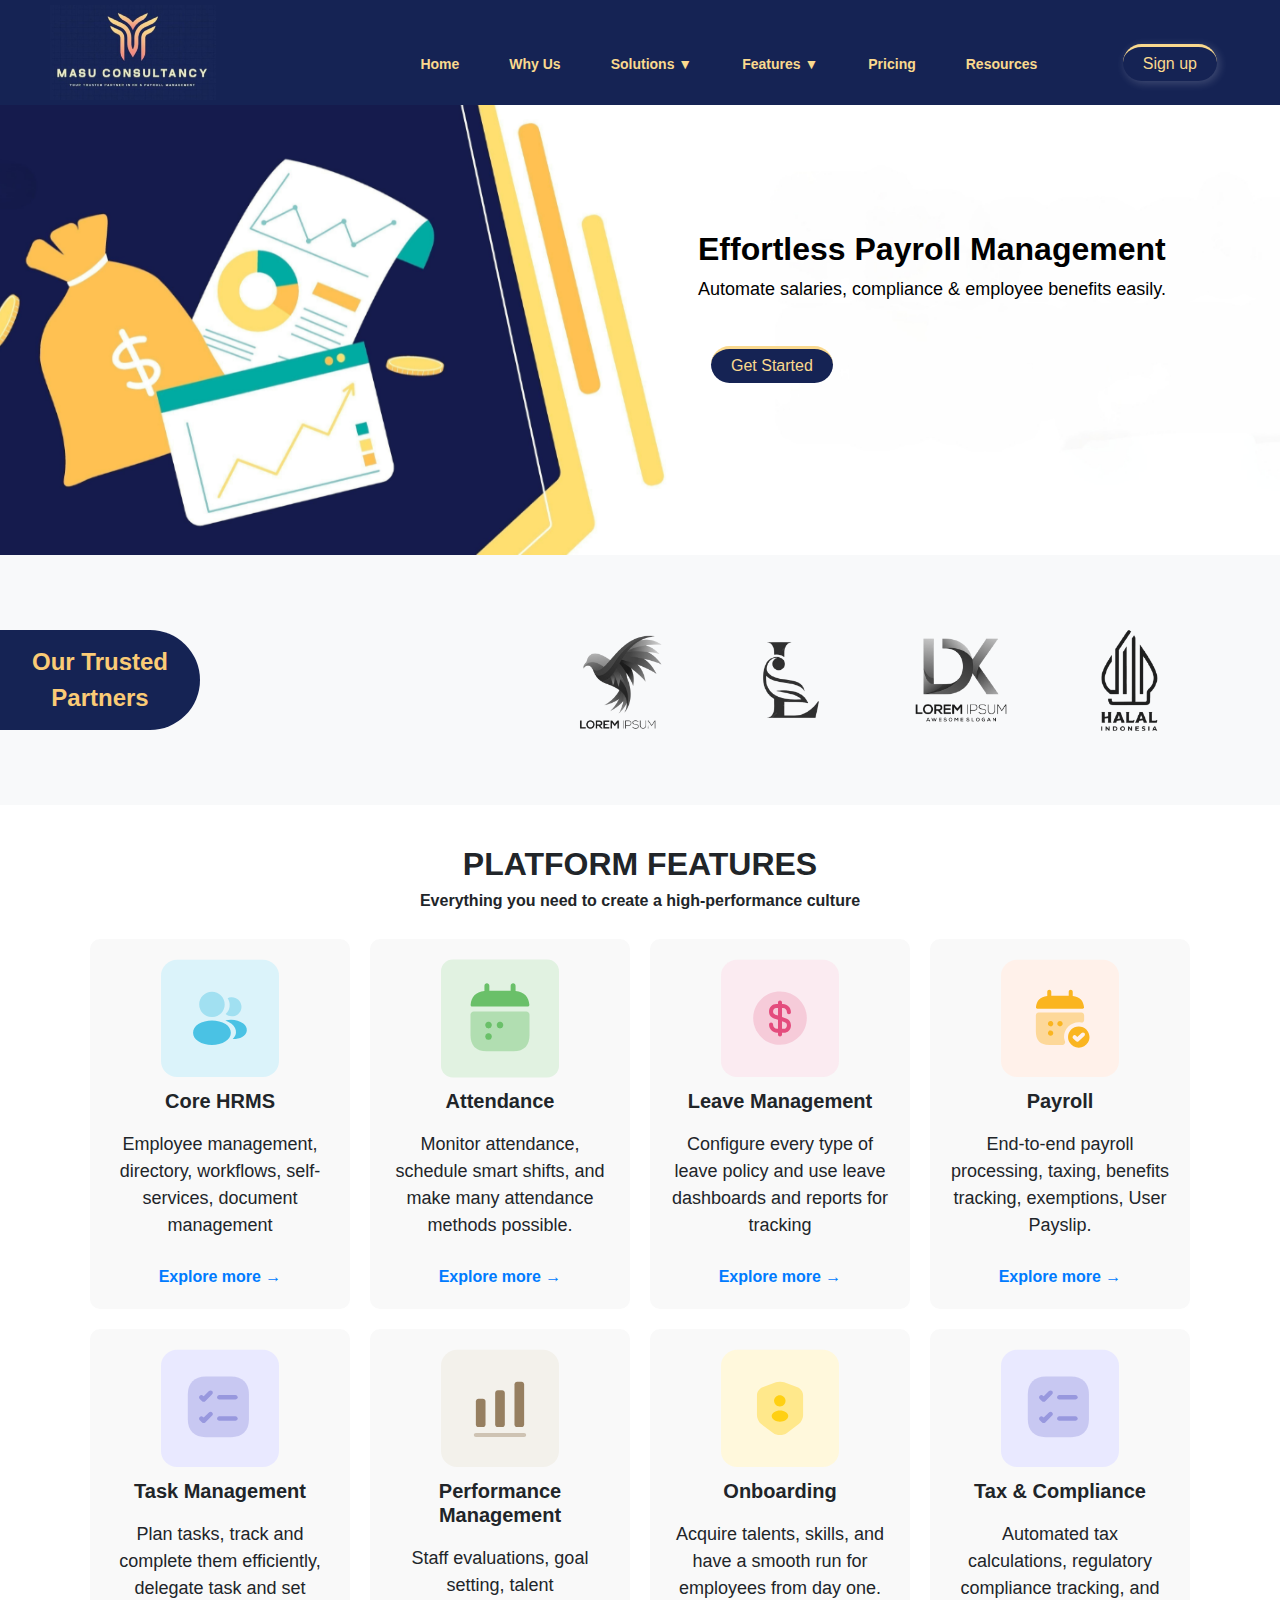
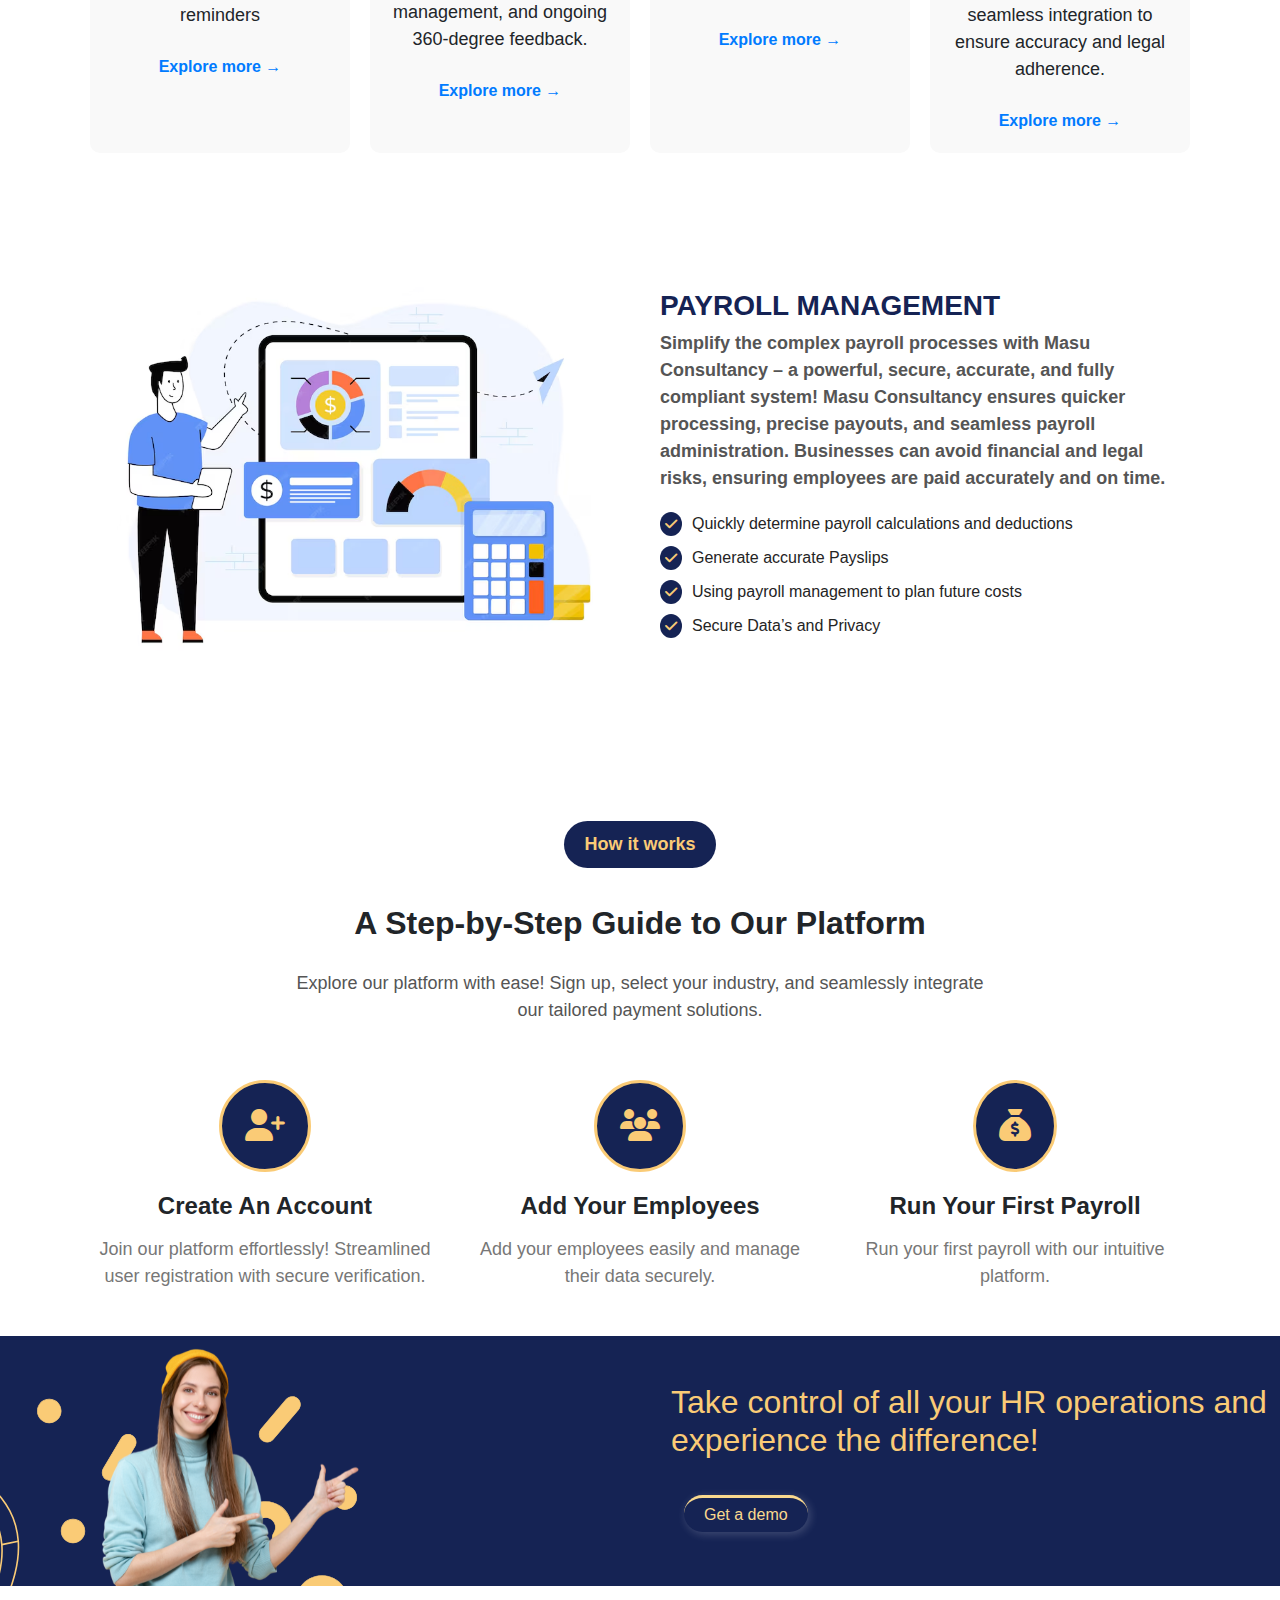
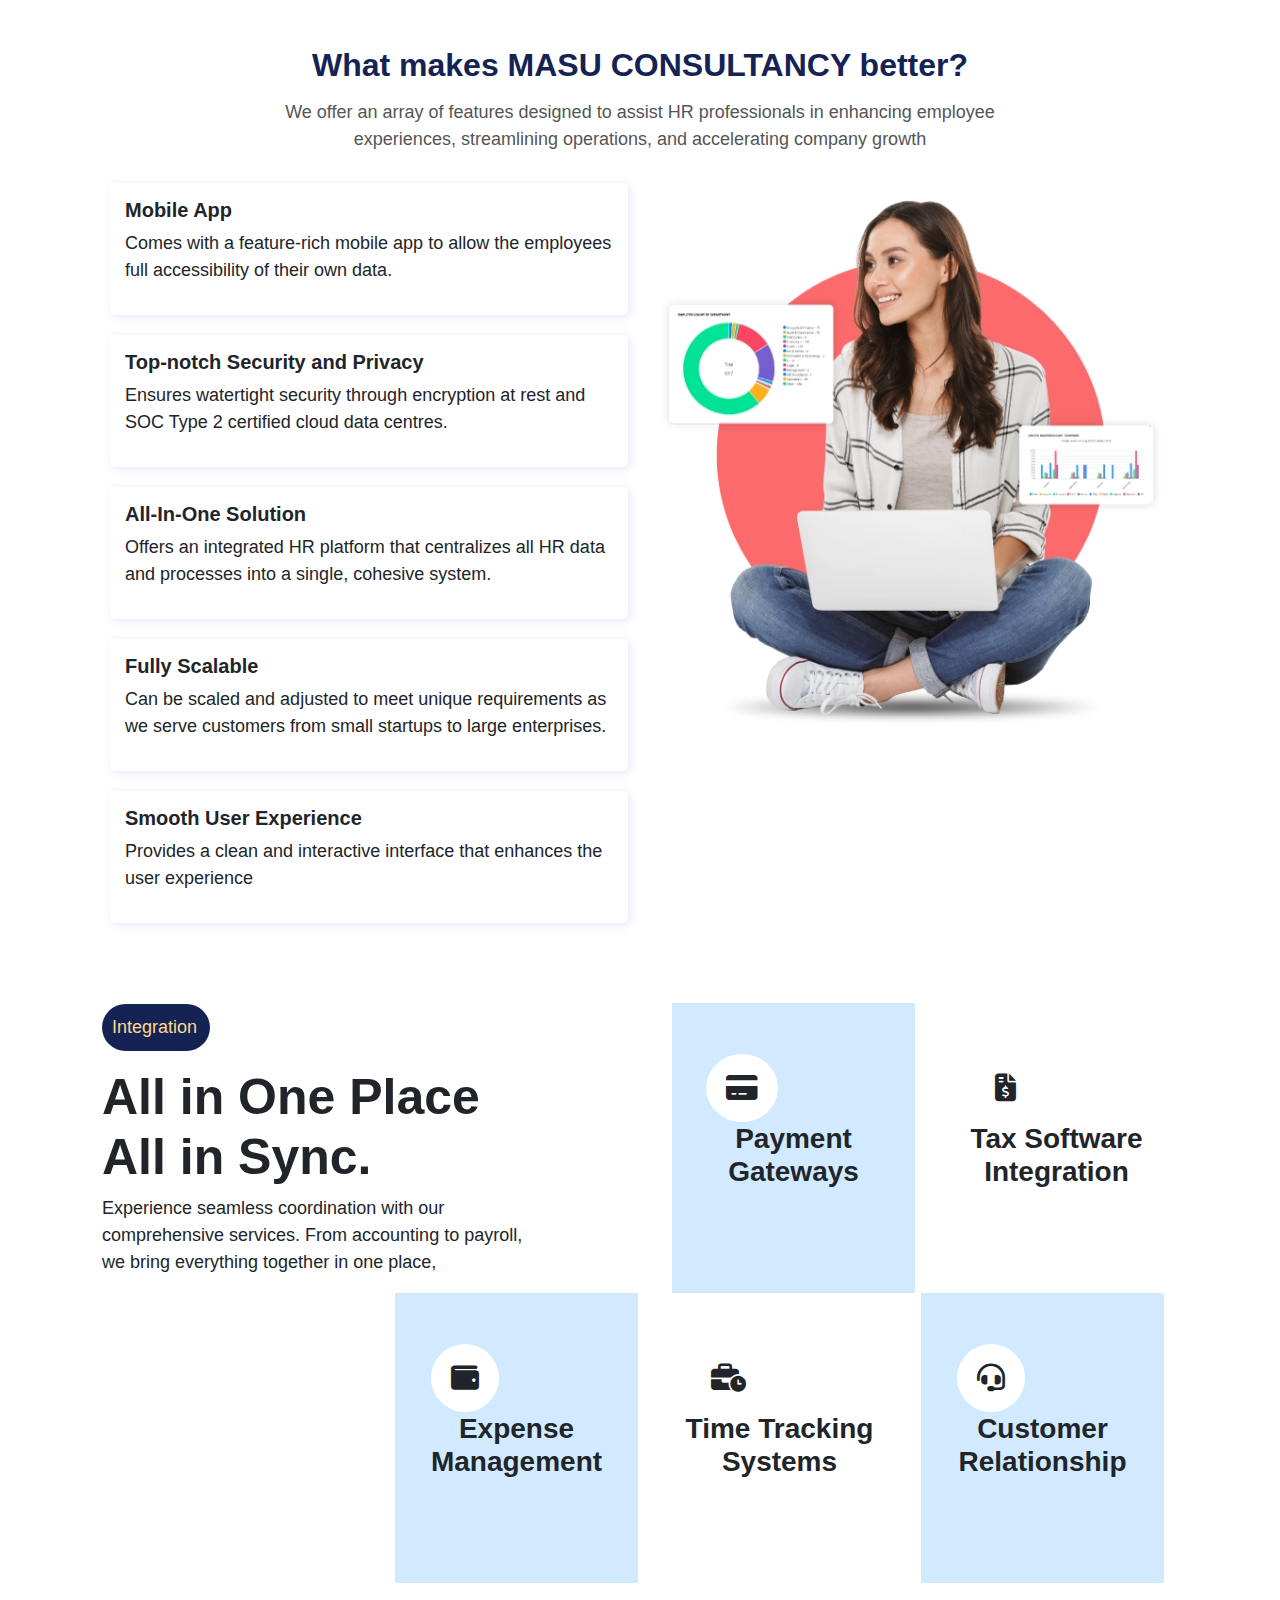
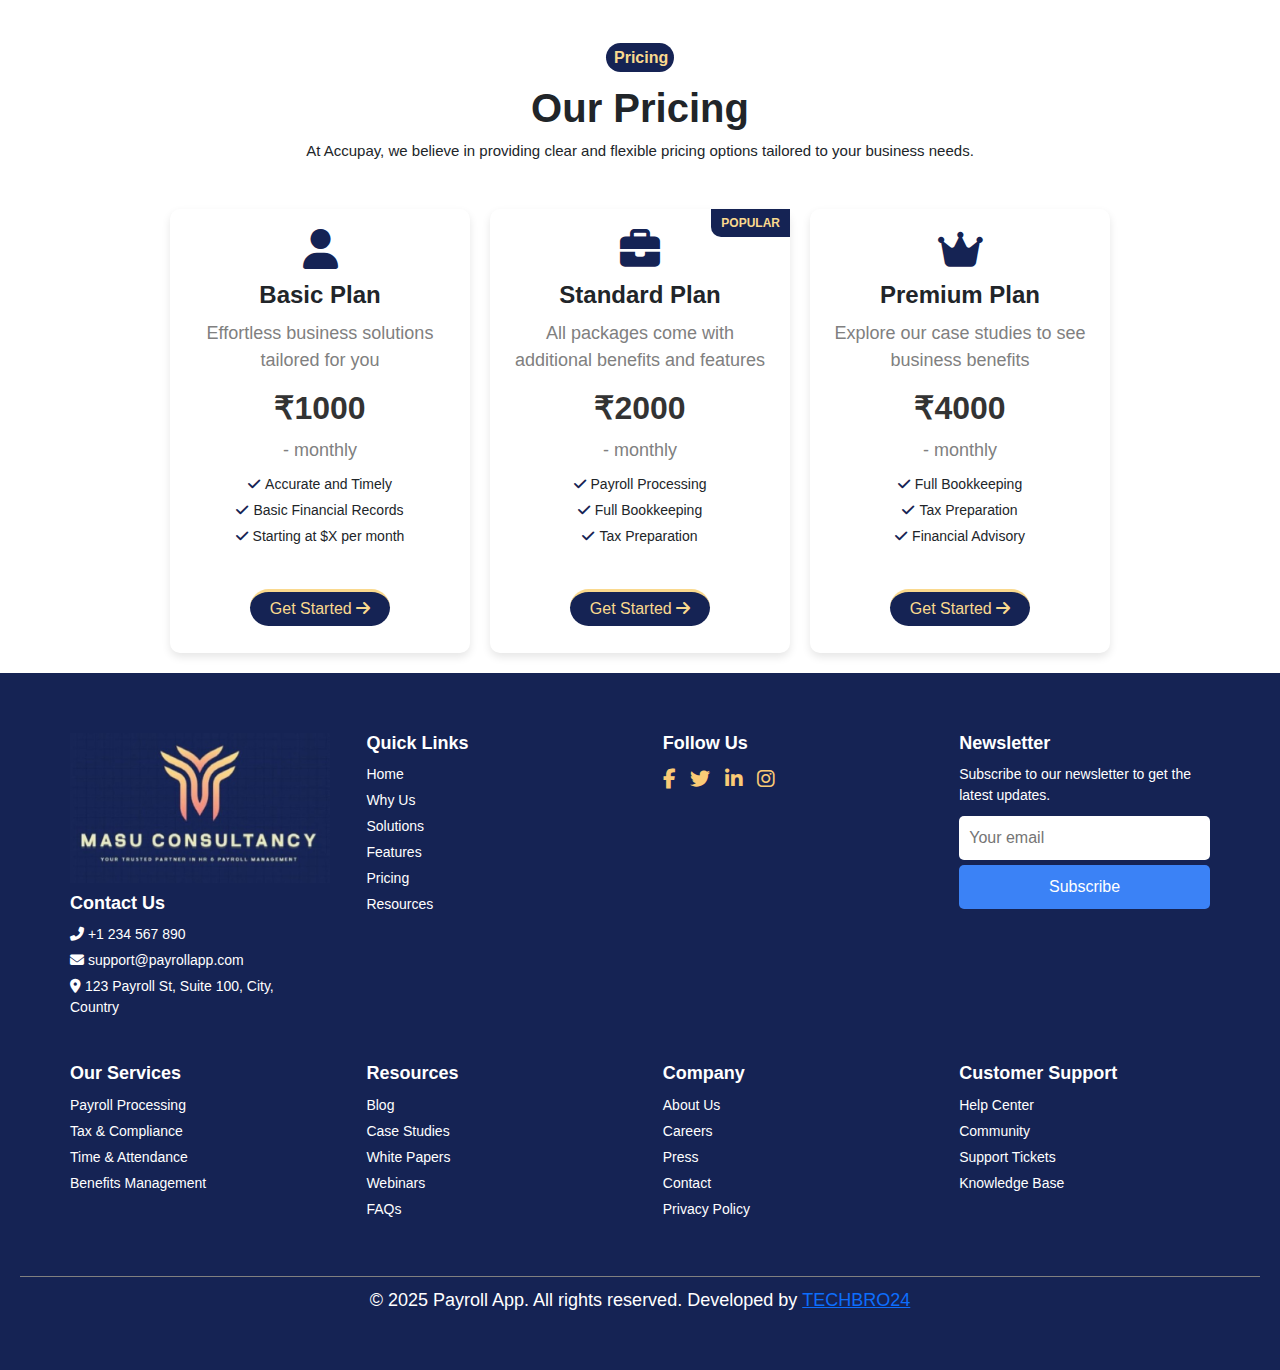
<file: index.html>
<!DOCTYPE html>
<html lang="en">

<head>
    <meta charset="UTF-8">
    <meta name="viewport" content="width=device-width, initial-scale=1.0">
    <title>MASU CONSULTANCY Your Trusted Partner in HR & Payroll Managment</title>
    <!-- bootstrap links -->
    <link href="https://cdn.jsdelivr.net/npm/bootstrap@5.3.3/dist/css/bootstrap.min.css" rel="stylesheet"
        integrity="sha384-QWTKZyjpPEjISv5WaRU9OFeRpok6YctnYmDr5pNlyT2bRjXh0JMhjY6hW+ALEwIH" crossorigin="anonymous">

    <script src="https://cdn.jsdelivr.net/npm/bootstrap@5.3.3/dist/js/bootstrap.bundle.min.js"
        integrity="sha384-YvpcrYf0tY3lHB60NNkmXc5s9fDVZLESaAA55NDzOxhy9GkcIdslK1eN7N6jIeHz"
        crossorigin="anonymous"></script>



    <!-- icon-links  -->
    <link rel="stylesheet" href="https://cdnjs.cloudflare.com/ajax/libs/font-awesome/6.4.2/css/all.min.css">

    <!-- css-stylesheet links -->
    <link rel="stylesheet" href="css/style.css">
    <link rel="stylesheet" href="css/responsive.css">
</head>

<body>
    <!-- navbar-start -->
    <nav class="navbar">
        <a href="index.html">
            <div class="logo">
                <img src="images/payroll-logo.jpeg" alt="Logo">
            </div>
        </a>
        <div class="menu-icon" onclick="toggleMenu()">
            <i class="fas fa-bars"></i>
        </div>
        <ul id="menu">
            <li><a href="index.html">Home</a></li>
            <li><a href="why-us.html">Why Us</a></li>
            <li>
                <a href="#">Solutions ▼</a>
                <div class="dropdown">
                    <a href="for-small-businesses.html">For Small Businesses</a>
                    <a href="for-Enterprises.html">For Enterprises</a>
                    <a href="For-HR-Team.html">For HR Teams</a>
                </div>
            </li>
            <li>
                <a href="#">Features ▼</a>
                <div class="dropdown">
                    <a href="Payroll-Processing.html">Payroll Processing</a>
                    <a href="Tax-Compilance.html">Tax & Compliance</a>
                </div>
            </li>
            <li><a href="Pricing.html">Pricing</a></li>
            <li><a href="Reasource.html">Resources</a></li>
            <div class="btn mobile-btn">
               <a href="form.html"> <button>Sign up</button></a>
            </div>
        </ul>
        <div class="btn desktop-btn">
            <a href="form.html"><button>Sign up</button></a>
        </div>

    </nav>
    <!-- navbar-end -->

    <!-- banner -->
    <section class="banner">
        <div class="banner-content">
            <div class="slider">
                <div class="slide active">
                    <h2>Effortless Payroll Management</h2>
                    <p>Automate salaries, compliance & employee benefits easily.</p>
                    <a href="#" class="btn"><button>Get Started</button></a>
                </div>
                <div class="slide">
                    <h2>Save Time & Reduce Errors</h2>
                    <p>Handle payroll processing with 100% accuracy.</p>
                    <a href="#" class="btn"><button>Learn More</button></a>
                </div>
                <div class="slide">
                    <h2>Best Payroll Software for Businesses</h2>
                    <p>Designed for startups, SMBs, and enterprises.</p>
                    <a href="#" class="btn"><button>Try Free</button></a>
                </div>
            </div>
        </div>
    </section>

    <!-- companies-partner  -->
    <section class="trusted-partners">
        <div class="container">
            <div class="row align-items-center">
                <!-- Left Column -->
                <div class="col-sm-3">
                    <div class="trusted-label">Our Trusted Partners</div>
                </div>

                <!-- Right Column - Infinite Logo Scroll -->
                <div class="col-sm-9">
                    <div class="slider-container">
                        <div class="logo-slider" id="logoSlider">
                            <img src="./images/bird-colorful-logo-gradient-vector-removebg-preview.png" alt="Company 1">
                            <img src="./images/cosmetic-beauty-spa-massage-wedding-logo-letter-l_68880-1749-removebg-preview.png"
                                alt="Company 2">
                            <img src="./images/dk-letter-logo-initial-colorful-gradient_343694-1303-removebg-preview.png"
                                alt="Company 5">
                            <img src="./images/indonesian-halal-logo-new-branding-2022_17005-1495-removebg-preview.png"
                                alt="Company 3">
                            <img src="./images/logo3-removebg-preview (1).png" alt="Company 4">
                            <img src="./images/dk-letter-logo-initial-colorful-gradient_343694-1303-removebg-preview.png"
                                alt="Company 5">

                            <!-- Duplicate Logos for Smooth Scroll Effect -->
                            <img src="./images/bird-colorful-logo-gradient-vector-removebg-preview.png" alt="Company 1">
                            <img src="./images/cosmetic-beauty-spa-massage-wedding-logo-letter-l_68880-1749-removebg-preview.png"
                                alt="Company 2">
                            <img src="./images/dk-letter-logo-initial-colorful-gradient_343694-1303-removebg-preview.png"
                                alt="Company 5">
                            <img src="./images/indonesian-halal-logo-new-branding-2022_17005-1495-removebg-preview.png"
                                alt="Company 3">
                            <img src="./images/logo3-removebg-preview (1).png" alt="Company 4">
                            <img src="./images/dk-letter-logo-initial-colorful-gradient_343694-1303-removebg-preview.png"
                                alt="Company 5">
                        </div>
                    </div>
                </div>
            </div>
        </div>
    </section>

    <!-- platforms-features -->
    <div class="container-fluid">
        <div class="container">
            <div class="row feature-platforms">
                <h2>PLATFORM FEATURES</h2>
                <h6>Everything you need to create a high-performance culture</h6>

                <div class="features-wrapper">
                    <div class="feature-box">
                        <img src="./images/core hrms.svg" alt="feature-box">
                        <h5>Core HRMS</h5>
                        <p>Employee management, directory, workflows, self-services, document management</p>
                        <a href="">Explore more →</a>
                    </div>

                    <div class="feature-box">
                        <img src="./images/attendence.svg" alt="feature-box">
                        <h5>Attendance</h5>
                        <p>Monitor attendance, schedule smart shifts, and make many attendance methods possible.</p>
                        <a href="">Explore more →</a>
                    </div>

                    <div class="feature-box">
                        <img src="./images/3.svg" alt="feature-box">
                        <h5>Leave Management</h5>
                        <p>Configure every type of leave policy and use leave dashboards and reports for tracking</p>
                        <a href="">Explore more →</a>
                    </div>

                    <div class="feature-box">
                        <img src="./images/payroll.svg" alt="feature-box">
                        <h5>Payroll</h5>
                        <p>End-to-end payroll processing, taxing, benefits tracking, exemptions, User Payslip.</p>
                        <a href="">Explore more →</a>
                    </div>

                    <div class="feature-box">
                        <img src="./images/task managment.svg" alt="feature-box">
                        <h5>Task Management</h5>
                        <p>Plan tasks, track and complete them efficiently, delegate task and set reminders</p>
                        <a href="">Explore more →</a>
                    </div>

                    <div class="feature-box">
                        <img src="./images/performance-managment.svg" alt="feature-box">
                        <h5>Performance Management</h5>
                        <p>Staff evaluations, goal setting, talent management, and ongoing 360-degree feedback.</p>
                        <a href="">Explore more →</a>
                    </div>

                    <div class="feature-box">
                        <img src="./images/onboarding.svg" alt="feature-box">
                        <h5>Onboarding</h5>
                        <p>Acquire talents, skills, and have a smooth run for employees from day one.</p>
                        <a href="">Explore more →</a>
                    </div>

                    <div class="feature-box">
                        <img src="./images/recuirment.svg" alt="">
                        <h5>Tax & Compliance</h5>
                        <p>Automated tax calculations, regulatory compliance tracking, and seamless integration to
                            ensure accuracy and legal adherence.</p>
                        <a href="">Explore more →</a>
                    </div>
                </div>
            </div>
        </div>
    </div>

    <!-- Payroll Management -->
    <div class="container-fluid">
        <div class="container">
            <div class="row payroll-management align-items-center">
                <div class="col-lg-6 col-md-12 text-center text-md-start">
                    <img src="./images/project-managers_203633-532.avif" alt="Payroll Management" class="img-fluid">
                </div>
                <div class="col-lg-6 col-md-12 text">
                    <h2>PAYROLL MANAGEMENT</h2>
                    <p>
                        Simplify the complex payroll processes with Masu Consultancy – a powerful, secure, accurate,
                        and fully compliant system! Masu Consultancy ensures quicker processing, precise payouts,
                        and seamless payroll administration. Businesses can avoid financial and legal risks,
                        ensuring employees are paid accurately and on time.
                    </p>
                    <ul class="list-unstyled">
                        <li><i class="fa fa-check"></i> Quickly determine payroll calculations and deductions</li>
                        <li><i class="fa fa-check"></i> Generate accurate Payslips</li>
                        <li><i class="fa fa-check"></i> Using payroll management to plan future costs</li>
                        <li><i class="fa fa-check"></i> Secure Data’s and Privacy</li>
                    </ul>
                </div>
            </div>
        </div>
    </div>


    <!-- Step By Step Guide Start -->
    <section class="stp-30 sbp-30">
        <div class="container">
            <div class="flex-center">
                <div class="content-wrapper">
                    <div class="text-container">
                        <p class="highlight-text wow animate__animated animate__fadeInUp">
                            How it works
                        </p>

                        <h1 class="main-heading wow animate__animated animate__fadeInDown">
                            A Step-by-Step Guide to Our Platform
                        </h1>

                        <p class="description wow animate__animated animate__fadeInUp">
                            Explore our platform with ease! Sign up, select your industry, and
                            seamlessly integrate our tailored payment solutions.
                        </p>
                    </div>
                </div>
            </div>

            <div class="steps-wrapper">
                <div class="step">
                    <div class="icon">
                        <i class="fa-solid fa-user-plus"></i>
                    </div>
                    <h4 class="step-title">Create An Account</h4>
                    <p class="step-description">
                        Join our platform effortlessly! Streamlined user registration with
                        secure verification.
                    </p>
                </div>
                <div class="step">
                    <div class="icon">
                        <i class="fa-solid fa-users"></i>
                    </div>
                    <h4 class="step-title">Add Your Employees</h4>
                    <p class="step-description">
                        Add your employees easily and manage their data securely.
                    </p>
                </div>
                <div class="step">
                    <div class="icon">
                        <i class="fa-solid fa-sack-dollar"></i>
                    </div>
                    <h4 class="step-title">Run Your First Payroll</h4>
                    <p class="step-description">
                        Run your first payroll with our intuitive platform.
                    </p>
                </div>
            </div>
        </div>
    </section>

    <!-- Step By Step Guide End -->

    <!-- banner-page -->
    <div class="container-fluid banner-page">
        <div class="row">
            <div class="col-sm-6">
                <h1>Take control of all your HR operations and experience the difference!</h1>
                <div class="btn">
                    <button>Get a demo</button>
                </div>
            </div>
        </div>
    </div>

    <!-- what-makes-better  -->
    <div class="container-fluid">
        <div class="container">
            <div class="row makes-better">
                <h1>What makes MASU CONSULTANCY better?</h1>
                <p class="make-text">We offer an array of features designed to assist HR professionals in enhancing
                    employee experiences, streamlining operations, and accelerating company growth</p>
                <div class="col-sm-6">
                    <div class="box">
                        <h5>Mobile App</h5>
                        <p>Comes with a feature-rich mobile app to allow the employees full accessibility of their own
                            data.</p>
                    </div>
                    <div class="box">
                        <h5>Top-notch Security and Privacy</h5>
                        <p>Ensures watertight security through encryption at rest and SOC Type 2 certified cloud data
                            centres.</p>
                    </div>
                    <div class="box">
                        <h5>All-In-One Solution</h5>
                        <p>Offers an integrated HR platform that centralizes all HR data and processes into a single,
                            cohesive system.</p>
                    </div>
                    <div class="box">
                        <h5>Fully Scalable</h5>
                        <p>Can be scaled and adjusted to meet unique requirements as we serve customers from small
                            startups to large enterprises.</p>
                    </div>
                    <div class="box">
                        <h5>Smooth User Experience</h5>
                        <p>Provides a clean and interactive interface that enhances the user experience</p>
                    </div>
                </div>
                <div class="col-sm-6">
                    <img src="/images/what's makes better.webp" alt="">
                </div>
            </div>
        </div>
    </div>
    <!-- intagration -->
    <div class="container-fluid">
        <div class="container">
            <div class="row">
                <div class="col-sm-12 integration">
                    <div class="col-sm-6 integ-part1">
                        <p class="inter">Integration</p>
                        <h1>All in One Place All in Sync.</h1>
                        <p>Experience seamless coordination with our comprehensive services. From accounting to payroll,
                            we bring everything together in one place,</p>
                    </div>
                    <div class="col-sm-3 payment-gateways h-w">
                        <i class="fas fa-credit-card inter-icon"></i>
                        <h3>Payment Gateways</h3>
                    </div>
                    <div class="col-sm-3 h-w">
                        <i class="fas fa-file-invoice-dollar inter-icon "></i>
                        <h3>Tax Software Integration</h3>
                    </div>
                </div>
                <div class="col-sm-12 integration integration-part">
                    <div class="col-sm-3 payment-gateways h-w">
                        <i class="fas fa-wallet inter-icon"></i>
                        <h3>Expense Management</h3>
                    </div>
                    <div class="col-sm-3 h-w">
                        <i class="fas fa-business-time inter-icon"></i>
                        <h3>Time Tracking Systems</h3>
                    </div>
                    <div class="col-sm-3 payment-gateways h-w">
                        <i class="fas fa-headset inter-icon"></i>
                        <h3>Customer Relationship</h3>
                    </div>
                </div>
            </div>
        </div>
    </div>

    <!-- pricing section  -->
    <div class="pricing-plan">
        <h6>Pricing</h6>
        <h1>Our Pricing</h1>
        <p>At Accupay, we believe in providing clear and flexible pricing options tailored to your business needs.</p>
    </div>
    <div class="container pricing-section">
        <!-- Basic Plan -->
        <div class="plan">
            <i class='fas fa-user iconic'></i>
            <h2>Basic Plan</h2>
            <p>Effortless business solutions tailored for you</p>
            <div class="price">₹1000</div>
            <p>- monthly</p>
            <ul>
                <li><i class="fas fa-check"></i> Accurate and Timely</li>
                <li><i class="fas fa-check"></i> Basic Financial Records</li>
                <li><i class="fas fa-check"></i> Starting at $X per month</li>
            </ul>
            <div class="btn">
                <button>Get Started <i class="fas fa-arrow-right"></i></button>
            </div>
        </div>

        <!-- Standard Plan -->
        <div class="plan">
            <div class="popular">POPULAR</div>
            <i class='fas fa-briefcase iconic'></i>
            <h2>Standard Plan</h2>
            <p>All packages come with additional benefits and features</p>
            <div class="price">₹2000</div>
            <p>- monthly</p>
            <ul>
                <li><i class="fas fa-check"></i> Payroll Processing</li>
                <li><i class="fas fa-check"></i> Full Bookkeeping</li>
                <li><i class="fas fa-check"></i> Tax Preparation</li>
            </ul>
            <div class="btn">
                <button>Get Started <i class="fas fa-arrow-right"></i></button>
            </div>
        </div>

        <!-- Premium Plan -->
        <div class="plan">
            <i class='fas fa-crown iconic'></i>
            <h2>Premium Plan</h2>
            <p>Explore our case studies to see business benefits</p>
            <div class="price">₹4000</div>
            <p>- monthly</p>
            <ul>
                <li><i class="fas fa-check"></i> Full Bookkeeping</li>
                <li><i class="fas fa-check"></i> Tax Preparation</li>
                <li><i class="fas fa-check"></i> Financial Advisory</li>
            </ul>
            <div class="btn">
                <button>Get Started <i class="fas fa-arrow-right"></i></button>
            </div>
        </div>
    </div>

    <footer class="footer">
        <div class="container container-footer">
            <div class="footer-section">
                <img src="./images/payroll-logo.jpeg" alt="Company Logo" class="footer-logo" />
                <h3>Contact Us</h3>
                <p><i class="fas fa-phone-alt"></i> +1 234 567 890</p>
                <p><i class="fas fa-envelope"></i> support@payrollapp.com</p>
                <p><i class="fas fa-map-marker-alt"></i> 123 Payroll St, Suite 100, City, Country</p>
            </div>

            <div class="footer-section">
                <h3>Quick Links</h3>
                <ul>
                    <li><a href="#">Home</a></li>
                    <li><a href="#">Why Us</a></li>
                    <li><a href="#">Solutions</a></li>
                    <li><a href="#">Features</a></li>
                    <li><a href="#">Pricing</a></li>
                    <li><a href="#">Resources</a></li>
                </ul>
            </div>

            <div class="footer-section">
                <h3>Follow Us</h3>
                <div class="social-icons">
                    <a href="#"><i class="fab fa-facebook-f"></i></a>
                    <a href="#"><i class="fab fa-twitter"></i></a>
                    <a href="#"><i class="fab fa-linkedin-in"></i></a>
                    <a href="#"><i class="fab fa-instagram"></i></a>
                </div>
            </div>

            <div class="footer-section">
                <h3>Newsletter</h3>
                <p>Subscribe to our newsletter to get the latest updates.</p>
                <form>
                    <input type="email" placeholder="Your email" required>
                    <button type="submit">Subscribe</button>
                </form>
            </div>
        </div>

        <div class="container container-footer">
            <div class="footer-section">
                <h3>Our Services</h3>
                <ul>
                    <li><a href="#">Payroll Processing</a></li>
                    <li><a href="#">Tax & Compliance</a></li>
                    <li><a href="#">Time & Attendance</a></li>
                    <li><a href="#">Benefits Management</a></li>
                </ul>
            </div>

            <div class="footer-section">
                <h3>Resources</h3>
                <ul>
                    <li><a href="#">Blog</a></li>
                    <li><a href="#">Case Studies</a></li>
                    <li><a href="#">White Papers</a></li>
                    <li><a href="#">Webinars</a></li>
                    <li><a href="#">FAQs</a></li>
                </ul>
            </div>

            <div class="footer-section">
                <h3>Company</h3>
                <ul>
                    <li><a href="#">About Us</a></li>
                    <li><a href="#">Careers</a></li>
                    <li><a href="#">Press</a></li>
                    <li><a href="#">Contact</a></li>
                    <li><a href="#">Privacy Policy</a></li>
                </ul>
            </div>

            <div class="footer-section">
                <h3>Customer Support</h3>
                <ul>
                    <li><a href="#">Help Center</a></li>
                    <li><a href="#">Community</a></li>
                    <li><a href="#">Support Tickets</a></li>
                    <li><a href="#">Knowledge Base</a></li>
                </ul>
            </div>
        </div>

        <div class="footer-bottom">
            <p>© 2025 Payroll App. All rights reserved. Developed by <a href="http://www.techbro24.com">TECHBRO24</a>
            </p>
        </div>
    </footer>



    <script src="js/script.js"></script>
</body>

</html>
</file>
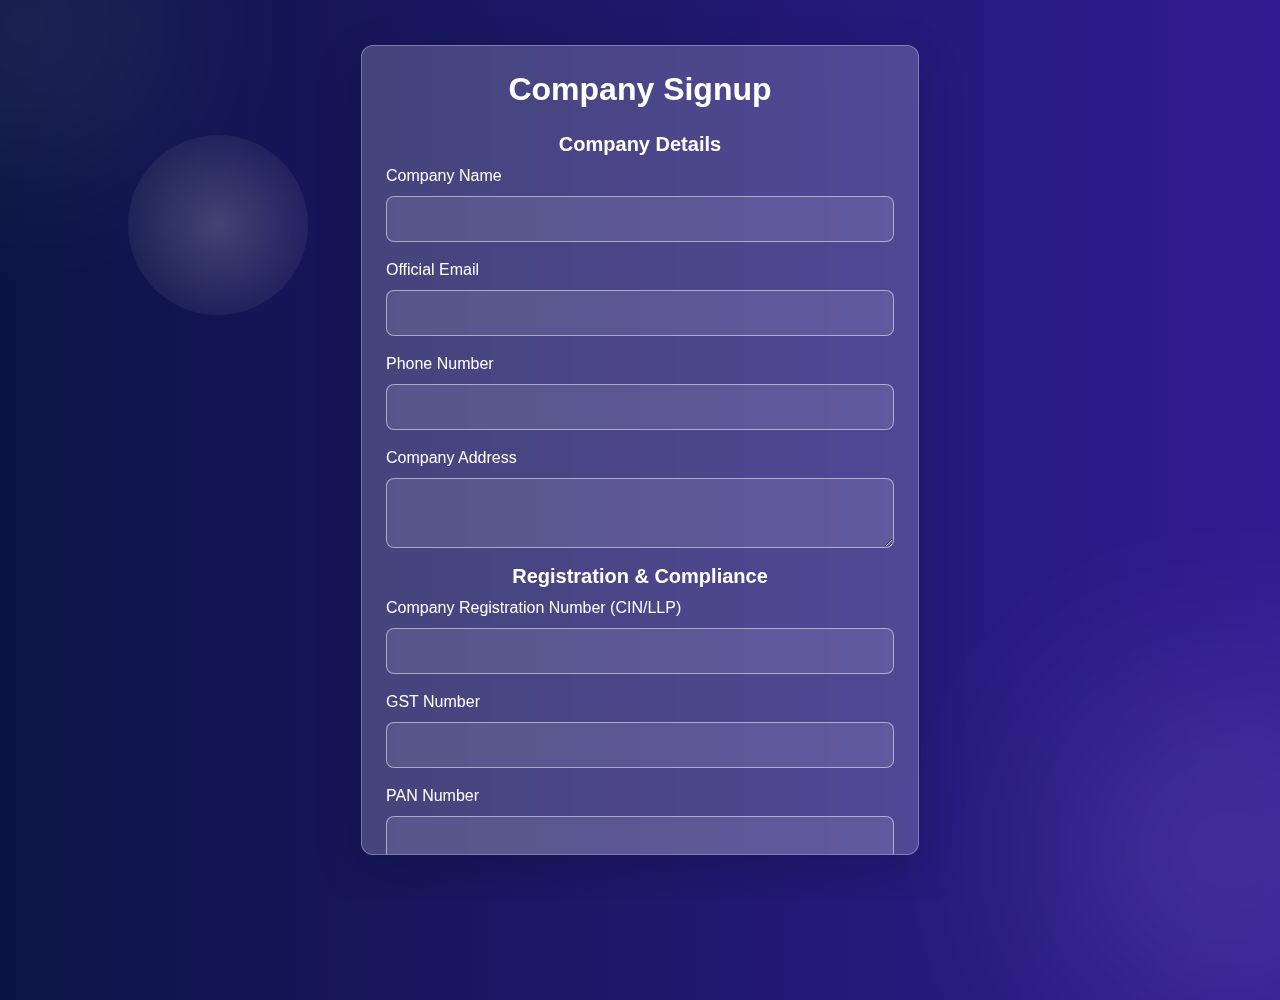
<file: form.html>
<!DOCTYPE html>
<html lang="en">

<head>
    <meta charset="UTF-8">
    <meta name="viewport" content="width=device-width, initial-scale=1.0">
    <title>Company Signup - Advanced</title>
    <link href="https://cdn.jsdelivr.net/npm/bootstrap@5.3.0/dist/css/bootstrap.min.css" rel="stylesheet">
    <link rel="stylesheet" href="/form.css">
</head>

<body>
    <div class="singup-container">
        <div class="signup-card p-4 shadow-lg">
            <h2 class="text-center mb-4">Company Signup</h2>
            <form id="companySignupForm">

                <h5>Company Details</h5>
                <div class="mb-3">
                    <label class="form-label">Company Name</label>
                    <input type="text" class="form-control" id="companyName" required>
                </div>
                <div class="mb-3">
                    <label class="form-label">Official Email</label>
                    <input type="email" class="form-control" id="companyEmail" required>
                </div>
                <div class="mb-3">
                    <label class="form-label">Phone Number</label>
                    <input type="tel" class="form-control" maxlength="10" id="companyPhone" required pattern="[0-9]{10}" title="Please enter a 10-digit number">                </div>
                <div class="mb-3">
                    <label class="form-label">Company Address</label>
                    <textarea class="form-control" id="companyAddress" required></textarea>
                </div>

                <h5>Registration & Compliance</h5>
                <div class="mb-3">
                    <label class="form-label">Company Registration Number (CIN/LLP)</label>
                    <input type="text" class="form-control" id="companyReg" required>
                </div>
                <div class="mb-3">
                    <label class="form-label">GST Number</label>
                    <input type="text" class="form-control" id="gstNumber" required>
                </div>
                <div class="mb-3">
                    <label class="form-label">PAN Number</label>
                    <input type="text" class="form-control" id="panNumber" required>
                </div>

                <h5>Payroll & Banking</h5>
                <div class="mb-3">
                    <label class="form-label">Bank Name</label>
                    <input type="text" class="form-control" id="bankName" required>
                </div>
                <div class="mb-3">
                    <label class="form-label">Bank Account Number</label>
                    <input type="text" class="form-control" id="accountNumber" required>
                </div>
                <div class="mb-3">
                    <label class="form-label">IFSC Code</label>
                    <input type="text" class="form-control" id="ifscCode" required>
                </div>
                <div class="mb-3">
                    <label class="form-label">Payroll Cycle</label>
                    <select class="form-select" id="payrollCycle" required>
                            <option value="Monthly">Monthly</option>
                            <option value="Bi-weekly">Bi-weekly</option>
                            <option value="Weekly">Weekly</option>
                    </select>
                </div>

                <h5>HR & Admin Details</h5>
                <div class="mb-3">
                    <label class="form-label">HR Manager Name</label>
                    <input type="text" class="form-control" id="hrName" required>
                </div>
                <div class="mb-3">
                    <label class="form-label">HR Manager Email</label>
                    <input type="email" class="form-control" id="hrEmail" required>
                </div>
                <div class="mb-3">
                    <label class="form-label">HR Manager Phone Number</label>
                    <input type="tel" class="form-control" id="hrPhone" required>
                </div>

                <div class="d-grid">
                    <button type="submit" class="btn btn-primary">Register Company</button>
                </div>
            </form>
        </div>
    </div>

    <script>
     document.getElementById("companySignupForm").addEventListener("submit", async function (event) {
    event.preventDefault();

    let companyData = {
        name: document.getElementById("companyName").value,
        email: document.getElementById("companyEmail").value,
        phone: document.getElementById("companyPhone").value,
        address: document.getElementById("companyAddress").value,
        regNumber: document.getElementById("companyReg").value,
        gstNumber: document.getElementById("gstNumber").value,
        panNumber: document.getElementById("panNumber").value,
        bankName: document.getElementById("bankName").value,
        accountNumber: document.getElementById("accountNumber").value,
        ifscCode: document.getElementById("ifscCode").value,
        payrollCycle: document.getElementById("payrollCycle").value,
        hrName: document.getElementById("hrName").value,
        hrEmail: document.getElementById("hrEmail").value,
        hrPhone: document.getElementById("hrPhone").value
    };

    try {
        let response = await fetch("", {  // <--  API ka URL
            method: "POST",
            headers: {
                "Content-Type": "application/json"
            },
            body: JSON.stringify(companyData)
        });

        let result = await response.json();

        if (response.ok) {
            alert("Company registered successfully!");
            document.getElementById("companySignupForm").reset();
        } else {
            alert("Error: " + result.message);
        }
    } catch (error) {
        console.error("Error:", error);
        alert("Something went wrong!");
    }
});


    </script>
</body>

</html>
</file>
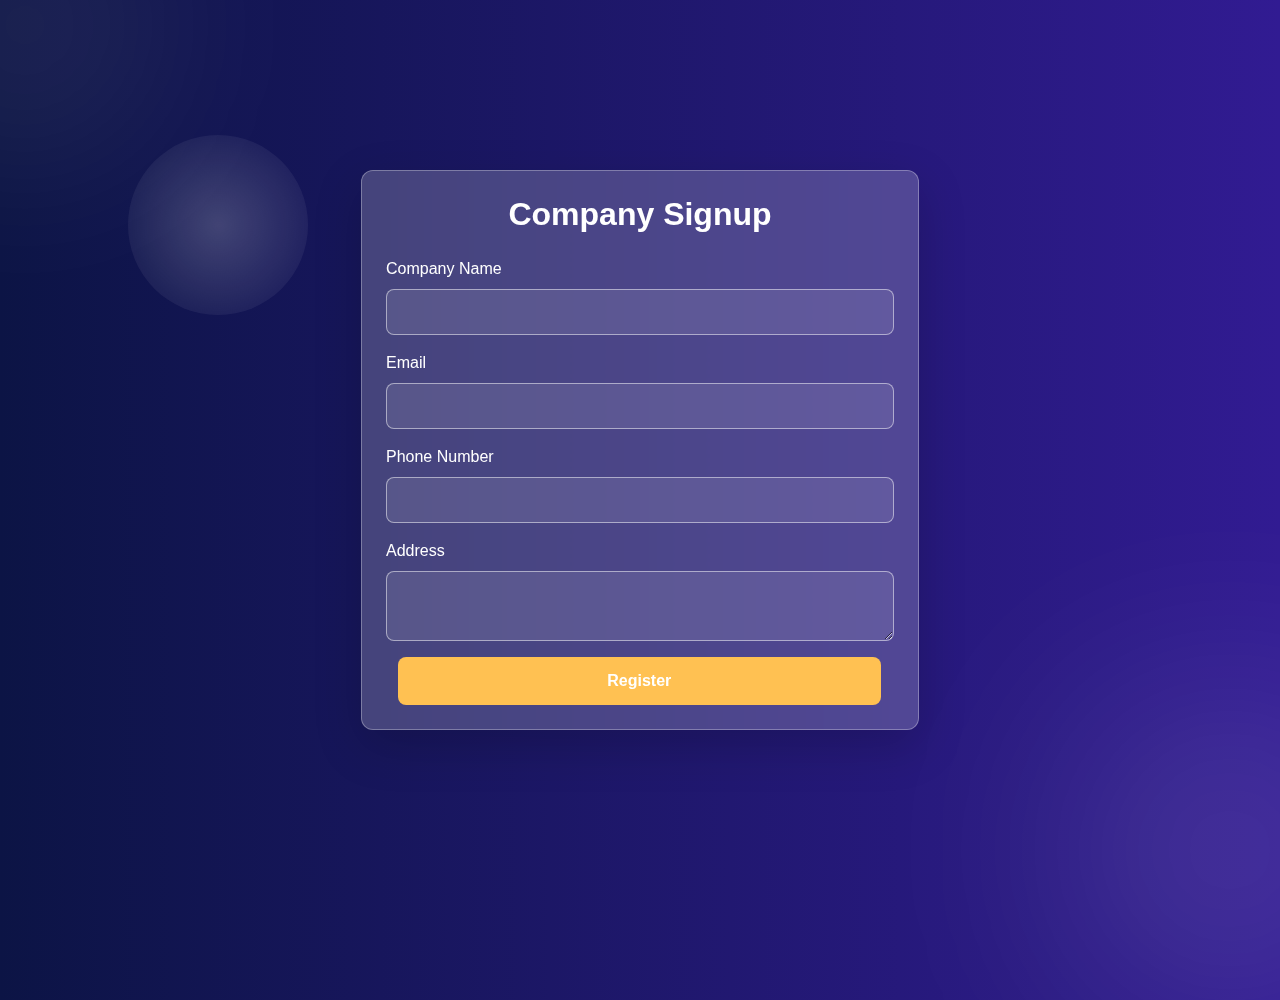
<file: login.html>
<!DOCTYPE html>
<html lang="en">

<head>
    <meta charset="UTF-8">
    <meta name="viewport" content="width=device-width, initial-scale=1.0">
    <title>Company Signup - Basic</title>
    <link href="https://cdn.jsdelivr.net/npm/bootstrap@5.3.0/dist/css/bootstrap.min.css" rel="stylesheet">
    <link rel="stylesheet" href="/form.css">
</head>

<body>
    <div class="singup-container">
        <div class="signup-card p-4 shadow-lg">
            <h2 class="text-center mb-4">Company Signup</h2>
            <form id="basicSignupForm">
                <div class="mb-3">
                    <label class="form-label">Company Name</label>
                    <input type="text" class="form-control" id="companyName" required>
                </div>
                <div class="mb-3">
                    <label class="form-label">Email</label>
                    <input type="email" class="form-control" id="companyEmail" required>
                </div>
                <div class="mb-3">
                    <label class="form-label">Phone Number</label>
                    <input type="tel" class="form-control" maxlength="10" id="companyPhone" required pattern="[0-9]{10}" title="Please enter a 10-digit number">
                </div>
                <div class="mb-3">
                    <label class="form-label">Address</label>
                    <textarea class="form-control" id="companyAddress" required></textarea>
                </div>
                <div class="d-grid">
                    <button type="submit" class="btn btn-primary">Register</button>
                </div>
            </form>
        </div>
    </div>

    <script>
        document.getElementById("basicSignupForm").addEventListener("submit", function (event) {
            event.preventDefault();

            let companyData = {
                name: document.getElementById("companyName").value,
                email: document.getElementById("companyEmail").value,
                phone: document.getElementById("companyPhone").value,
                address: document.getElementById("companyAddress").value
            };

            console.log("Company Data:", companyData);
            alert("Company registered successfully!");

            document.getElementById("basicSignupForm").reset();;
        });


    </script>
</body>

</html>
</file>
<file: css/style.css>
* {
    margin: 0;
    padding: 0;
    box-sizing: border-box;
    font-family: Arial, sans-serif;
}

body, html {
   overflow-x: hidden;
}
body {
    background: #ffffff;
}

h1,
h2,
h3,
h4,
h5,
h6 {
    font-family: sans-serif;
    font-weight: 600;
}

p {
    font-size: 18px;
    font-family: sans-serif;
}

.btn button {
    font-size: 16px;
    padding: 5px 20px;
    border: none;
    border-top: 3px solid #fad98e;
    border-radius: 35px;
    background-color: #152354;
    color: #fad98e;
    box-shadow: 2px 2px 10px rgba(255, 255, 255, 0.2);
    margin-top: 20px;

}

/* navbar  */
.navbar {
    display: flex;
    justify-content: space-between;
    align-items: center;
    padding: 0px 50px;
    background: #152354;
    color: white;
    position: relative;
    height: 105px;
    font-size: 24px;
    font-weight: bold;
    box-shadow: 2px 0px 8px rgba(255, 255, 255)
}

.logo {
    height: auto;
    width: 166px;
    object-fit: contain;
    /* margin: 0 0 34px 0; */
}

.navbar .logo img {
    height: 100%;
    width: 100%;
}

.navbar ul {
    list-style: none;
    display: flex;
    margin-top: 39px;
    margin-right: -100px;
}

.navbar ul li {
    position: relative;
    margin: 0 15px;
}

.navbar ul li a {
    color: #fad98e;
    text-decoration: none;
    font-size: 14px;
    padding: 10px;
    display: block;
}

.navbar ul li a:hover {
    border-bottom: 2px solid #fad98e;
    border-radius: 13px;
}

.navbar ul li:hover .dropdown,
.navbar ul li:focus-within .dropdown {
    display: block;
}

.dropdown {
    display: none;
    position: absolute;
    background: #152354;
    color: black;
    top: 100%;
    left: 0;
    min-width: 200px;
    box-shadow: 0px 4px 6px rgba(0, 0, 0, 0.1);
    z-index: 1000;
    border-top: 4px solid #facb76;
    border-radius: 20px;
    transition: 1s ease-in-out;
}

.dropdown a {
    display: block;
    padding: 10px 0 10px 24px !important;
    color: black;
    text-decoration: none;
    white-space: nowrap;
}

.mobile-btn {
    display: none;
}
.menu-icon {
    display: none;
    font-size: 24px;
    cursor: pointer;
}

/* navbar-end */


/* banner */
/* Banner Styling */
.banner {
    width: 100%;
    height: 50vh;
    background: url(/images/Untitled\ design.png) center/cover no-repeat;
    position: relative;
    display: flex;
    align-items: center;
    justify-content: flex-end;
    /* Move content to right */
    padding-right: 5%;
}

/* Content Box */
.banner-content {
    width: 548px;
    padding: 30px;
    border-radius: 10px;
    color: #000000;
    text-align: left;
    overflow: hidden;
    position: relative;
}

/* Slide Text */
.slider {
    position: relative;
    height: 200px;
    /* Fixed height */
}

.slide {
    position: absolute;
    opacity: 0;
    transform: translateX(100%);
    transition: opacity 0.6s ease-in-out, transform 0.6s ease-in-out;
}

.slide.active {
    opacity: 1;
    transform: translateX(0);
}


/* company-css */
.company-slider {
    width: 100%;
    overflow: hidden;
}

.swiper-slide {
    display: flex;
    justify-content: center;
    align-items: center;
}



.swiper-slide img:hover {
    transform: scale(1.1);
    filter: grayscale(0%);
}




.stp-30,
.sbp-30 {
    padding-top: 30px;
    padding-bottom: 30px;
}

.container {
    margin: auto;
    padding: 0 20px;
}

/* Flexbox Centering */
.flex-center {
    display: flex;
    justify-content: center;
    align-items: center;
}

/* Content Section */
.content-wrapper {
    display: flex;
    justify-content: center;
    align-items: center;
    overflow: hidden;
}

.text-container {
    max-width: 700px;
    text-align: center;
    display: flex;
    justify-content: center;
    align-items: center;
    flex-direction: column;
}

.highlight-text {
    background-color: #152354;
    color: #facb76;
    padding: 10px 20px;
    border-radius: 999px;
    font-weight: bold;
}

.main-heading {
    font-size: 2rem;
    padding-top: 20px;
    padding-bottom: 20px;
}

.description {
    color: #555;
}

/* Steps Section */
.steps-wrapper {
    display: flex;
    justify-content: space-between;
    align-items: center;
    gap: 20px;
    margin-top: 40px;
    flex-wrap: wrap;
}

.step {
    display: flex;
    justify-content: center;
    align-items: center;
    text-align: center;
    flex-direction: column;
    max-width: 350px;
}

.icon {
    color: #facb76;
    background-color: #152354;
    border: 3px solid #facb76;
    border-radius: 50%;
    padding: 19px 23px;
    font-size: 2rem;
}

.step-title {
    font-size: 1.5rem;
    margin-top: 20px;
    margin-bottom: 15px;
}

.step-description {
    color: #777;
}





/* Section Styling */
/* Section Styling */
.trusted-partners {
    background: #f8f9fa;
    padding: 50px 0;
    position: relative;
    overflow: hidden;
}

/* Left Column Styling */
.trusted-label {
    background: #152354;
    color: #facb76;
    padding: 20px;
    text-align: center;
    font-size: 1.5rem;
    font-weight: bold;
    position: absolute;
    top: 50%;
    left: 0;
    transform: translateY(-50%);
    z-index: 2;
    width: 200px;
    height: 100px;
    display: flex;
    justify-content: center;
    align-items: center;
    border-radius: 0 50px 50px 0;
}

/* Slider Container */
.slider-container {
    width: 100%;
    overflow: hidden;
    position: relative;
    padding-left: 220px;
    /* Adjust for z-index effect */
    white-space: nowrap;
    display: flex;
    align-items: center;
}

/* Logo Slider */
.logo-slider {
    display: flex;
    gap: 20px;
    animation: scroll 10s linear infinite;
}

.logo-slider img {
    max-width: 150px;
    height: auto;
    filter: grayscale(100%);
    transition: 0.3s;
}

.logo-slider img:hover {
    filter: grayscale(0%);
}





/* Grid System */
.grid {
    display: grid;
    grid-template-columns: repeat(12, 1fr);
    gap: 20px;
}

.col-span-12 {
    grid-column: span 12;
}

.lg\:col-span-5 {
    grid-column: span 5;
}

.lg\:col-span-3 {
    grid-column: span 3;
}

/* Card Styles */
.card {
    background-color: white;
    padding: 20px;
    border-radius: 8px;
    box-shadow: 0 4px 8px rgba(0, 0, 0, 0.1);
    transition: 0.3s;
}

.card:hover {
    transform: translateY(-5px);
    border: 1px solid #152354;
}

.card-icon {
    font-size: 40px;
    color: #facb76;
    background-color: #152354;
    padding: 15px;
    border-radius: 50%;
    display: inline-block;
}

.card-title {
    margin-top: 15px;
    font-size: 18px;
    font-weight: bold;
}

.card a {
    color: #152354;
    font-weight: bold;
    text-decoration: none;
    display: block;
    margin-top: 10px;
}

.card a:hover {
    color: #facb76;
}



/* features-platforms */
.feature-platforms {
    margin-top: 40px;
    text-align: center;
}

.features-wrapper {
    display: grid;
    grid-template-columns: repeat(4, 1fr);
    gap: 20px;
    margin-top: 20px;
}

.feature-box {
    background: #f9f9f9;
    padding: 20px;
    display: flex;
    flex-direction: column;
    align-items: center;
    text-align: center;
    gap: 10px;
    border-radius: 10px;
    transition: transform 0.3s ease-in-out;
}

.feature-box:hover {
    transform: translateY(-5px);
}

.feature-box img {
    height: 120px;
    width: auto;
}

.feature-box a {
    text-decoration: none;
    font-size: 16px;
    color: #007bff;
    font-weight: bold;
}



.payroll-management {
    display: flex;
    flex-wrap: wrap;
    align-items: center;
    justify-content: center;
    padding: 50px 0;
}

.payroll-management img {
    max-width: 100%;
    height: auto;
    border-radius: 8px;
}

.payroll-management .text {
    padding: 20px;
}

.payroll-management .text h2 {
    font-size: 28px;
    font-weight: bold;
    color: #152354;
}

.payroll-management .text p {
    font-weight: 600;
    color: #555;
    margin-bottom: 20px;
}

.payroll-management ul {
    padding: 0;
}

.payroll-management li {
    display: flex;
    align-items: center;
    font-size: 16px;
    color: #242424;
    margin-bottom: 10px;
}

.payroll-management .fa-check {
    color: #facb76;
    font-weight: bold;
    background-color: #152354;
    padding: 5px;
    border-radius: 50%;
    margin-right: 10px;
    font-size: 14px;
}



/* What Makes Better Section */
.makes-better {
    padding: 60px 20px;
}

/* Heading and Text */
.makes-better h1 {
    text-align: center;
    font-size: 32px;
    font-weight: bold;
    color: #152354;
    margin-bottom: 15px;
}

.make-text {
    text-align: center;
    max-width: 800px;
    margin: 0 auto;
    color: #555;
    font-size: 18px;
    margin-bottom: 30px;
}

/* Box Styling */
.makes-better .box {
    padding: 15px;
    margin-bottom: 20px;
    box-shadow: 2px 2px 10px rgba(0, 0, 255, 0.1);
    border-radius: 5px;
    background: #fff;
}

/* Image Styling */
.makes-better img {
    max-width: 100%;
    height: auto;
    border-radius: 10px;
}


.banner-page {
    background-image: url('/images/banner-page.png');
    background-size: cover;
    background-position: center;
    background-repeat: no-repeat;
    width: 100%;
    height: 250px;
    display: flex;
    align-items: center;
    justify-content: end;
}

.banner-page .col-sm-6 {
    margin-left: 659px;
}

.banner-page h1 {
    color: #facb76;
    font-size: 2em;
    font-weight: 500;
}



/* integration */
.integration {
    gap: 20px;
    display: flex;
    align-items: center;
    justify-content: center;
}

.integration h1 {
    font-weight: 900;
    font-size: 50px;
}

.inter {
    background: #152354;
    color: #fad98e;
    padding: 10px;
    width: 108px;
    border-radius: 35px;
}
.integration-part {
    align-items: center;
    justify-content: end;
    margin-left: -26px;
}

.integ-part1 {
    padding: 0 110px 0 0px;
}

.payment-gateways {
    background: rgb(209, 234, 255);
}

.h-w {
    height: 290px;
    width: 243px;
    text-align: center;
    display: flex;
    align-items: center;
    flex-direction: column;
    justify-content: center;
    transition: 1s ease-in-out;
}

.inter-icon {
    padding: 20px;
    font-size: 28px;
    margin-top: -46px;
    margin-right: 103px;
    background: white;
    border-radius: 50%;
}

.h-w:hover {
    color: #fad98e;
    background-color: #152354;
}

.h-w:hover .inter-icon {
    color: #152354;
    background-color: #fad98e;
    transition: 1s ease-in-out;
}


/* pricing-section */

.pricing-plan {
    text-align: center;
    padding: 60px 0 30px 0px;
}

.pricing-plan h6 {
    width: 68px;
    margin: auto;
    background: #152354;
   color: #fad98e;
    padding: 5px 8px;
    border-radius: 35px;
    margin-bottom: 12px;
}

.pricing-plan p {
    font-size: 15px;
}
.pricing-section {
    width: 90%;
    max-width: 1200px;
    display: flex;
    flex-wrap: wrap;
    justify-content: center;
    gap: 20px;
}
.plan {
    background: white;
    border-radius: 10px;
    box-shadow: 0 4px 8px rgba(0, 0, 0, 0.1);
    padding: 20px;
    width: 300px;
    text-align: center;
    position: relative;
    transition: transform 0.1s ease-in-out, box-shadow 0.4s ease-in-out;
}

.plan:hover {
    background-color: #152354;
    box-shadow: 0px 10px 20px rgba(250, 203, 118, 0.4);
    transition: 1s ease-in-out;
}

.plan:hover .iconic,
.plan:hover h2,
.plan:hover p,
.plan:hover .price,
.plan:hover ul li i,
.plan:hover ul li {
  color: #facb76;
  transition: color 1s ease-in-out, text-shadow 0.4s ease-in-out;

}

.plan:hover .iconic {
    transform: rotate(360deg); /* Rotating icons for extra style */
    transition: transform 1s ease-in-out;
  }

.plan:hover .popular {
    background-color: #fad98e;
    color: #152354;
}

.plan .iconic {
   font-size: 40px;
   color: #152354;
}
.plan h2 {
    font-size: 24px;
    margin: 10px 0;
}
.plan p {
    color: gray;
    margin-bottom: 10px;
}
.price {
    font-size: 32px;
    font-weight: bold;
    color: #333;
    margin-bottom: 5px;
}
.plan ul {
    list-style: none;
    padding: 0;
    margin-bottom: 15px;
}
.plan ul li {
    display: flex;
    align-items: center;
    justify-content: center;
    margin-bottom: 5px;
}
.plan ul li i {
    color: #152354;
    margin-right: 5px;
}

.popular {
    position: absolute;
    top: 0;
    right: 0;
    background-color: #152354;
    color: #fad98e;
    padding: 5px 10px;
    font-size: 12px;
    font-weight: bold;
    border-radius: 0 0 0 10px;
}



.footer {
    background-color: #152354;
    color: white;
    padding: 40px 20px;
    margin-top: 20px;
    width: 100%;
}

.container-footer {
    display: flex;
    flex-wrap: wrap;
    justify-content: space-between;
    margin: auto;
    padding: 20px 0;
}

.footer-section {
    width: 22%;
    min-width: 250px;
}

.footer-logo {
    height: 150px;
    margin-bottom: 10px;
}

.footer-section h3 {
    font-size: 18px;
    margin-bottom: 10px;
}

.footer-section p, li {
    font-size: 14px;
    margin: 5px 0;
}

.footer-section ul {
    list-style: none;
    padding: 0;
}

.footer-section ul li a {
    color: white;
    text-decoration: none;
}

.footer-section ul li a:hover {
    text-decoration: underline;
}

.social-icons a {
    color: #facb76;
    font-size: 20px;
    margin-right: 10px;
    transition: color 0.3s;
}

.social-icons a:hover {
    color: white;
}

form input {
    width: 100%;
    padding: 10px;
    margin-top: 5px;
    border: none;
    color: #000000;
    border-radius: 5px;
}

form button {
    width: 100%;
    padding: 10px;
    margin-top: 5px;
    background-color: #3b82f6;
    color: white;
    border: none;
    border-radius: 5px;
    cursor: pointer;
}

form button:hover {
    background-color: #2563eb;
}

.footer-bottom {
    text-align: center;
    border-top: 1px solid gray;
    padding-top: 10px;
    margin-top: 20px;
}




@media (max-width: 768px) {
            
    .respo-text {
        font-size: 2rem !important;
    }        

    .respo-sec {
        grid-template-columns: 1fr;
        display: flex;
        flex-direction: column;
    }
}
</file>
<file: css/responsive.css>
@media (max-width: 768px) {
    .navbar ul {
        display: none;
        flex-direction: column;
        background: #152354;
        width: 100%;
        position: absolute;
        top: 60px;
        left: 0;
        z-index: 1000;
    }

    .navbar ul.show {
        display: flex;
    }

    .navbar ul li {
        margin: 4px 0;
        text-align: center;
    }

    .menu-icon {
        display: block;
    }

    .dropdown {
        position: static;
        display: none;
        width: 100%;
        box-shadow: none;
        background: #004494;
    }

    .navbar ul li:focus-within .dropdown,
    .navbar ul li:hover .dropdown {
        display: block;
    }
    .banner-content {
        width: 355px;
        padding: 25px;
        border-radius: 10px;
        color: #152354;
        text-align: left;
        overflow: hidden;
        position: relative;
        height: 240px;
        background-color: #ffffffb8;
    }

    .btn button {
        margin-bottom: 20px;
    }

    .desktop-btn {
        display: none !important;
    }
}


/* company partner */

/* Responsive Design */
@media (max-width: 768px) {
    .trusted-label {
        font-size: 18px;
        width: 170px;
    }

    .logo-slider img {
        width: 100px;
    }
}

@media (max-width: 480px) {
    .trusted-label {
        font-size: 16px;
        width: 140px;
    }

    .logo-slider img {
        width: 80px;
    }
}



/* Responsive Styles */
@media (max-width: 1024px) {
    .features-wrapper {
        grid-template-columns: repeat(2, 1fr);
    }
}

@media (max-width: 768px) {
    .features-wrapper {
        grid-template-columns: repeat(1, 1fr);
    }

    .feature-box img {
        height: 100px;
    }
}

/* Responsive Adjustments */
@media (max-width: 992px) {
    .payroll-management {
        text-align: center;
    }

    .payroll-management .text {
        padding: 30px 15px;
    }
}

@media (max-width: 576px) {
    .payroll-management h2 {
        font-size: 24px;
    }

    .payroll-management li {
        font-size: 14px;
        white-space: nowrap;
    }
}

@media (max-width:576px) {
    .banner-page .col-sm-6 {
        margin-left: 0px;
        text-align: center;
    }   
    .btn {
        display: flex;
        justify-content: center;
    }
}


/* Responsive Design */
@media (max-width: 992px) {
    .makes-better {
        padding: 40px 15px;
    }

    .makes-better h1 {
        font-size: 28px;
    }

    .make-text {
        font-size: 16px;
    }
}

@media (max-width: 768px) {
    .makes-better {
        text-align: center;
    }

    .makes-better h1 {
        font-size: 26px;
    }

    .make-text {
        font-size: 15px;
    }

    .makes-better .box {
        padding: 10px;
        margin-bottom: 15px;
    }
}

@media (max-width: 576px) {
    .makes-better h1 {
        font-size: 22px;
    }

    .make-text {
        font-size: 14px;
    }

    .makes-better .box {
        padding: 8px;
        font-size: 14px;
    }
}


/* Responsive Design */
@media (max-width: 992px) {
    .integration {
        text-align: center;
    }

    .integration h1 {
        font-size: 35px;
    }

    .integration p {
        font-size: 16px;
    }

    .h-w {
        height: 220px;
    }
}

@media (max-width: 768px) {
    .integration {
        flex-direction: column;
    }

    .integration h1 {
        font-size: 30px;
    }

    .h-w {
        max-width: 100%;
        height: auto;
        padding: 20px;
    }
}

@media (max-width: 576px) {
    .integration h1 {
        font-size: 24px;
    }

    .integration p {
        font-size: 14px;
    }

    .h-w {
        width: 100%;
        height: auto;
    }

    .inter {
        width: 100px;
        padding: 8px;
        font-size: 14px;
    }
    .integration-part {
        margin-left: 0;
        margin-top: 20px;
    }

    .integ-part1 {
        padding: 0;
    }
    .container-footer {
        justify-content: center;
    }
    .footer {
        text-align: center;
    }
}
</file>
<file: form.css>
/* General Styles */
body {
    font-family: 'Poppins', sans-serif;
    background: linear-gradient(to right, #0c1445, #311b92);
    overflow: hidden;
    position: relative;
    min-height: 100vh;
}

/* Creative Background Effects */
body::before {
    content: '';
    position: absolute;
    top: -100px;
    left: -100px;
    width: 250px;
    height: 250px;
    background: rgba(255, 255, 255, 0.1);
    border-radius: 50%;
    filter: blur(100px);
    animation: moveGlow 6s infinite alternate;
}

body::after {
    content: '';
    position: absolute;
    bottom: -100px;
    right: -100px;
    width: 300px;
    height: 300px;
    background: rgba(255, 255, 255, 0.15);
    border-radius: 50%;
    filter: blur(120px);
    animation: moveGlow 6s infinite alternate-reverse;
}

/* Floating Dots for Futuristic Look */
.singup-container::before {
    content: '';
    position: absolute;
    top: 15%;
    left: 10%;
    width: 180px;
    height: 180px;
    background: radial-gradient(rgba(255, 255, 255, 0.2), transparent);
    border-radius: 50%;
    z-index: 1;
}

/* Signup Container */
.singup-container {
    display: flex;
    justify-content: center;
    align-items: center;
    min-height: 100vh;
    padding: 20px;
    position: relative;
    z-index: 2;
    overflow-y: auto;
}

/* Glassmorphism Effect for Signup Card */
.signup-card {
    width: 45%;
    max-height: 90vh;
    overflow-y: auto;
    background: rgba(255, 255, 255, 0.2);
    backdrop-filter: blur(15px);
    border-radius: 12px;
    padding: 25px;
    box-shadow: 0px 10px 20px rgba(0, 0, 0, 0.2);
    animation: fadeIn 0.8s ease-in-out;
    border: 1px solid rgba(255, 255, 255, 0.3);
}

/* Headings */
h2,
h5 {
    color: #ffffff;
    font-weight: bold;
    text-align: center;
}

/* Labels */
.form-label {
    font-weight: 500;
    color: #ffffff;
}

/* Input Fields with Glow */
.form-control {
    border-radius: 8px;
    border: 1px solid rgba(255, 255, 255, 0.5);
    background: rgba(255, 255, 255, 0.1);
    color: #ffffff;
    transition: 0.3s ease-in-out;
    padding: 10px;
}

.form-control::placeholder {
    color: rgba(255, 255, 255, 0.7);

}

.form-control:focus {
    background: rgba(255, 255, 255, 0.2);
}


/* Select Dropdown */
.form-select {
    background-color: rgba(255, 255, 255, 0.1) !important;
    color: #fff !important;
    border: 1px solid rgba(255, 255, 255, 0.5);
}


.form-select option {
    background-color: #796fa3 !important;
    color: #ffffff !important;
}




.form-select:focus {
    border-color: #f4b400;
    box-shadow: 0 0 12px rgba(244, 180, 0, 0.6);
    background: rgba(255, 255, 255, 0.2);
}

/* Button Styling */
.btn-primary {
    background-color: #ffc152;
    border: none;
    font-weight: bold;
    padding: 12px;
    border-radius: 8px;
    transition: 0.3s ease-in-out;
    width: 95%;
    margin-left: 12px;
}

.btn-primary:hover {
    background-color: #d39e00;
    transform: scale(1.05);
    box-shadow: 0 0 10px rgba(244, 180, 0, 0.6);
}

/* Animations */
@keyframes fadeIn {
    from {
        opacity: 0;
        transform: translateY(-20px);
    }

    to {
        opacity: 1;
        transform: translateY(0);
    }
}

@keyframes moveGlow {
    0% {
        transform: translateY(-20px);
    }

    100% {
        transform: translateY(20px);
    }
}

/* Responsive Design */
@media (max-width: 768px) {
    .signup-card {
        width: 90%;
        max-height: 85vh;
        overflow-y: auto;
    }
}
</file>
